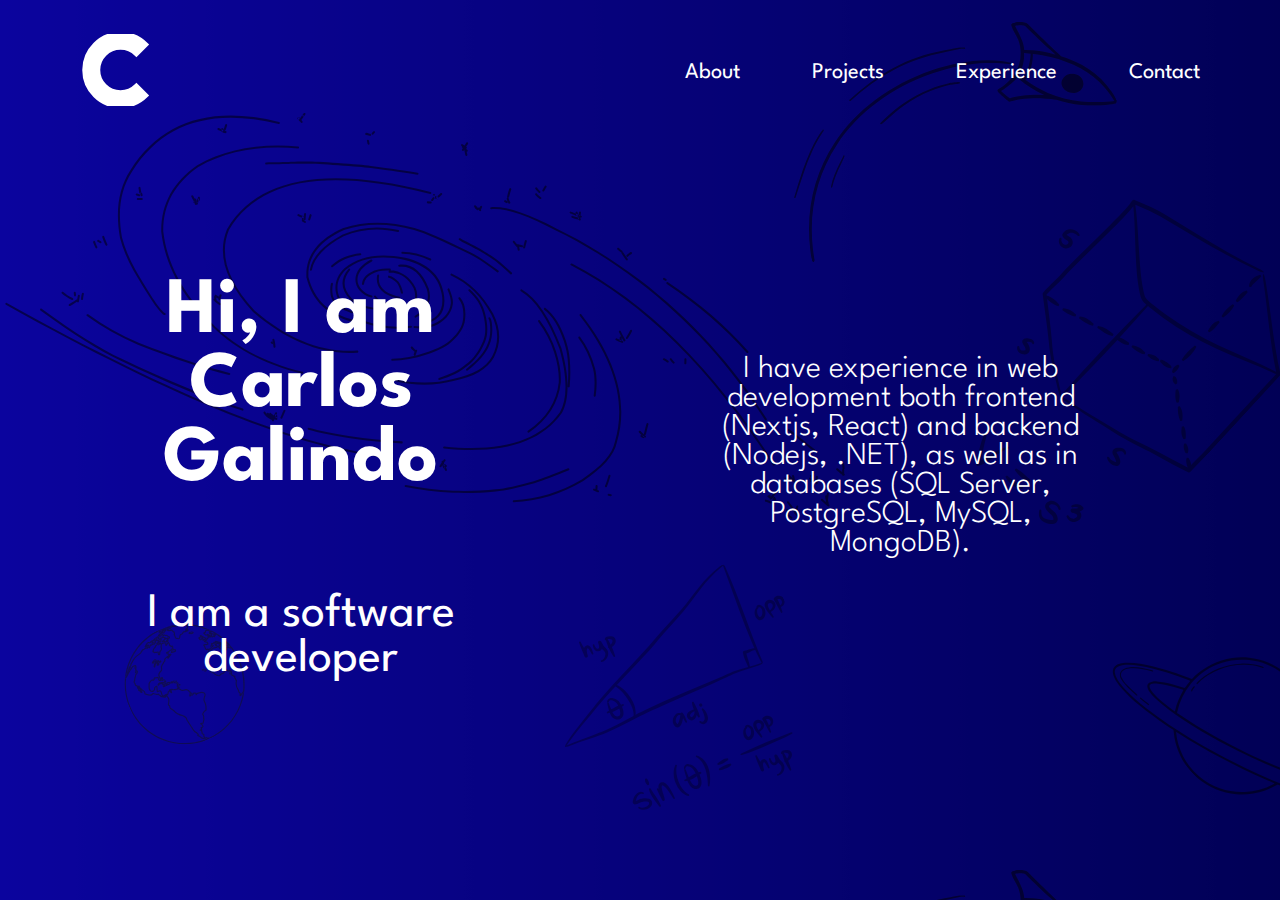
<file: index.html>
<!DOCTYPE html>
<html lang="en">

<head>
    <meta charset="UTF-8" />
    <meta name="viewport" content="width=device-width, initial-scale=1.0" />
    <link rel="stylesheet" href="./css/index.css">
    <link rel="stylesheet" href="./css/header.css">
    <link rel="stylesheet" href="./css/global.css">
    <link rel="preconnect" href="https://fonts.googleapis.com">
    <link rel="preconnect" href="https://fonts.gstatic.com" crossorigin>
    <link href="https://fonts.googleapis.com/css2?family=League+Spartan:wght@100..900&display=swap" rel="stylesheet">
    <title>Carlos Galindo</title>
</head>

<body>
    <header>
        <div>
            <div
                class="mobile_menu"
            >
                ...
            </div>
            <div
                class="logo"
            >
                <a href="/">
                    <img src="./img/icons/c.svg" alt="Logo" width="72" height="72" />
                </a>
            </div>
        </div>
        <nav>
            <ul>
                <li>
                    <a href="./routes/about.html">About</a>
                </li>
                <li>
                    <a href="./routes/projects.html">Projects</a>
                </li>
                <li>
                    <a href="./routes/experience.html">Experience</a>
                </li>
                <li>
                    <a href="./routes/contact.html">Contact</a>
                </li>
            </ul>
        </nav>
    </header>
    <main>
        <div class="container">
            <section class="left-section">
                <h1 class="title">Hi, I am Carlos Galindo</h1>
                <h2 class="subtitle">I am a software developer</h2>
            </section>
            <section class="right-section">
                <div class="description">
                    I have experience in web development both frontend (Nextjs, React) and backend (Nodejs, .NET), as well as in databases (SQL Server, PostgreSQL, MySQL, MongoDB).
                </div>
            </section>
        </div>
    </main>
</body>

</html>
</file>
<file: css/index.css>
.container {
    display: grid;
    width: 100%;
    height: 80vh;
    grid-template-columns: 1fr;
    gap: 1rem;
}

@media (min-width: 808px) {
    .left-section {
        margin-top: 6rem;
        margin-bottom: 0;
        margin-left: 3rem;
    }

    .right-section {
        margin-top: 6rem;
    }

    .container {
        grid-template-columns: repeat(2, 1fr);
    }
}

@media (max-width: 807px) {
    .left-section {
        margin-left: auto;
        margin-right: auto;
    }

    .right-section {
        margin-left: auto;
        margin-right: auto;
    }
}
.left-section {
    width: 80%;
    display: flex;
    flex-direction: column;
    justify-content: center;
    align-items: center;
    margin-top: 3rem;
    margin-bottom: 5rem;
}

.right-section {
    width: 80%;
    display: flex;
    justify-content: center;
    align-items: center;
    margin-top: 0;
}

.title {
    font-size: 5rem;
    font-weight: 700;
    text-align: center;
}

.subtitle {
    font-size: 3rem;
    font-weight: 400;
    text-align: center;
}

.description {
    font-size: 2rem;
    font-weight: 300;
    text-align: center;
    width: 80%;
    margin-bottom: 4rem;
}
</file>
<file: css/header.css>
@media (min-width: 808px) {

    header {
        display: flex;
        justify-content: space-between;
        align-items: center;
        padding-top: 1rem;
        width: 'auto';
        padding-left: 5rem;
        padding-right: 5rem;
        height: 7rem;
    }

    nav {
        visibility: visible;
    }

    .mobile_menu {
        display: none;
    }

}

@media (max-width: 807px) {

    header {
        display: flex;
        justify-content: space-evenly;
        align-items: center;
        padding-top: 1rem;
        width: 100%;
        padding-left: 2rem;
        padding-right: 2rem;
        height: 7rem;
    }

    nav {
        display: none;
    }

    .mobile_menu {
        display: block;
        color: white;
        position: absolute;
        top: 0;
        left: 0;
        padding: 1rem;
    }
}

ul{
    list-style-type: none;
    display: flex;
    justify-content: space-evenly;
    align-items: center;
    width: 100%;
    height: 100%;
}

li {
    padding: 2rem;
    list-style: none;
}

a {
    text-decoration: none;
    color: white;
    font-size: 1.40rem;
}

.logo {
    width: '3rem';
    height: '3rem';
}
</file>
<file: css/global.css>
body {
    font-family: "League Spartan", Arial, sans-serif;
    color: white;
    margin: 0;
    padding: 0;
}

@media (max-width: 808px) {
    body {
        background-image: url('../img/bg/bg-mobile.svg');
        background-repeat: no-repeat;
        background-size: cover;
        overflow-x: hidden;
    }
}

@media (min-width: 807px) {
    body {
        width: 100%;
        height: 100%;
        background-image: url('../img/bg/bg.svg');
        background-size: cover;
        background-position: center;
    }
}
</file>
